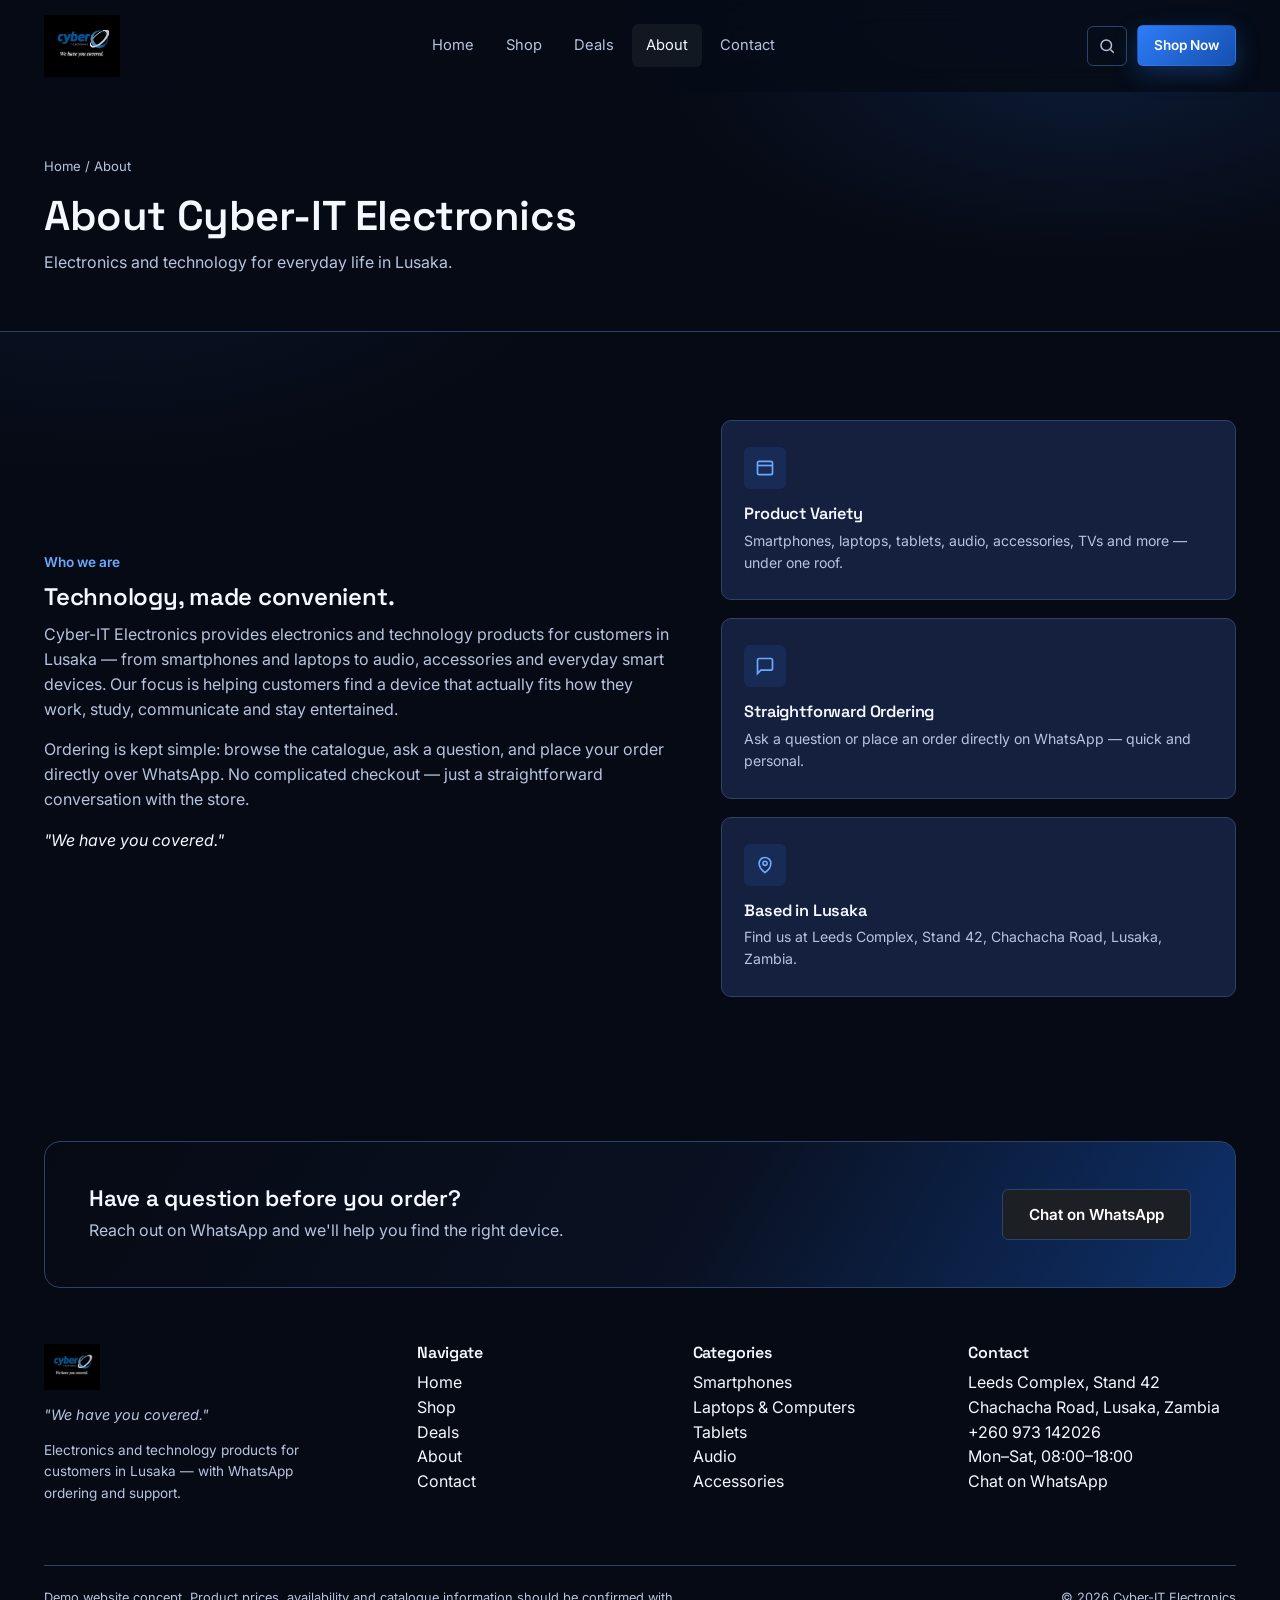
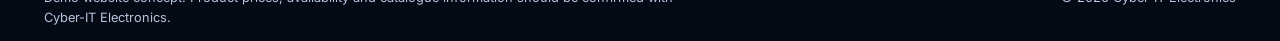
<file: about.html>
<!DOCTYPE html>
<html lang="en">
<head>
<meta charset="UTF-8">
<meta name="viewport" content="width=device-width, initial-scale=1.0">
<title>About Us | Cyber-IT Electronics</title>
<meta name="description" content="Cyber-IT Electronics provides electronics and technology products for customers in Lusaka, Zambia — with convenient WhatsApp ordering and support.">
<link rel="icon" href="assets/logo/cyberit-logo.png">
<link rel="preconnect" href="https://fonts.googleapis.com">
<link href="https://fonts.googleapis.com/css2?family=Space+Grotesk:wght@500;600;700&family=Inter:wght@400;500;600;700&display=swap" rel="stylesheet">
<link rel="stylesheet" href="css/style.css">
<link rel="stylesheet" href="css/animations.css">
</head>
<body>

<div id="site-navbar"></div>

<main>
  <section class="page-hero">
    <div class="container">
      <p class="breadcrumb"><a href="index.html">Home</a> / About</p>
      <h1>About Cyber-IT Electronics</h1>
      <p>Electronics and technology for everyday life in Lusaka.</p>
    </div>
  </section>

  <section class="section">
    <div class="container two-col">
      <div class="reveal">
        <span class="section-kicker">Who we are</span>
        <h2>Technology, made convenient.</h2>
        <p>Cyber-IT Electronics provides electronics and technology products for customers in Lusaka — from smartphones and laptops to audio, accessories and everyday smart devices. Our focus is helping customers find a device that actually fits how they work, study, communicate and stay entertained.</p>
        <p>Ordering is kept simple: browse the catalogue, ask a question, and place your order directly over WhatsApp. No complicated checkout — just a straightforward conversation with the store.</p>
        <p style="font-style:italic;color:var(--text);">"We have you covered."</p>
      </div>
      <div class="reveal">
        <div class="feature-grid" style="grid-template-columns:1fr;">
          <div class="feature-card">
            <div class="feature-card__icon">
              <svg width="20" height="20" viewBox="0 0 24 24" fill="none" stroke="currentColor" stroke-width="2"><rect x="3" y="4" width="18" height="16" rx="2"/><path d="M3 9h18"/></svg>
            </div>
            <h3>Product Variety</h3>
            <p>Smartphones, laptops, tablets, audio, accessories, TVs and more — under one roof.</p>
          </div>
          <div class="feature-card">
            <div class="feature-card__icon">
              <svg width="20" height="20" viewBox="0 0 24 24" fill="none" stroke="currentColor" stroke-width="2"><path d="M21 15a2 2 0 01-2 2H7l-4 4V5a2 2 0 012-2h14a2 2 0 012 2z"/></svg>
            </div>
            <h3>Straightforward Ordering</h3>
            <p>Ask a question or place an order directly on WhatsApp — quick and personal.</p>
          </div>
          <div class="feature-card">
            <div class="feature-card__icon">
              <svg width="20" height="20" viewBox="0 0 24 24" fill="none" stroke="currentColor" stroke-width="2"><path d="M12 21s-7-4.5-7-11a7 7 0 0114 0c0 6.5-7 11-7 11z"/><circle cx="12" cy="10" r="2.5"/></svg>
            </div>
            <h3>Based in Lusaka</h3>
            <p>Find us at Leeds Complex, Stand 42, Chachacha Road, Lusaka, Zambia.</p>
          </div>
        </div>
      </div>
    </div>
  </section>

  <section class="section--tight">
    <div class="container">
      <div class="wa-band reveal">
        <div>
          <h3>Have a question before you order?</h3>
          <p>Reach out on WhatsApp and we'll help you find the right device.</p>
        </div>
        <a class="btn btn--whatsapp" id="aboutWhatsApp" href="#" target="_blank" rel="noopener">Chat on WhatsApp</a>
      </div>
    </div>
  </section>
</main>

<div id="site-footer"></div>

<script src="js/products.js"></script>
<script src="js/site.js"></script>
<script>
  document.addEventListener("DOMContentLoaded", function () {
    document.getElementById("aboutWhatsApp").href = buildGeneralWhatsAppLink();
    if (typeof initReveal === "function") initReveal();
  });
</script>
</body>
</html>
</file>
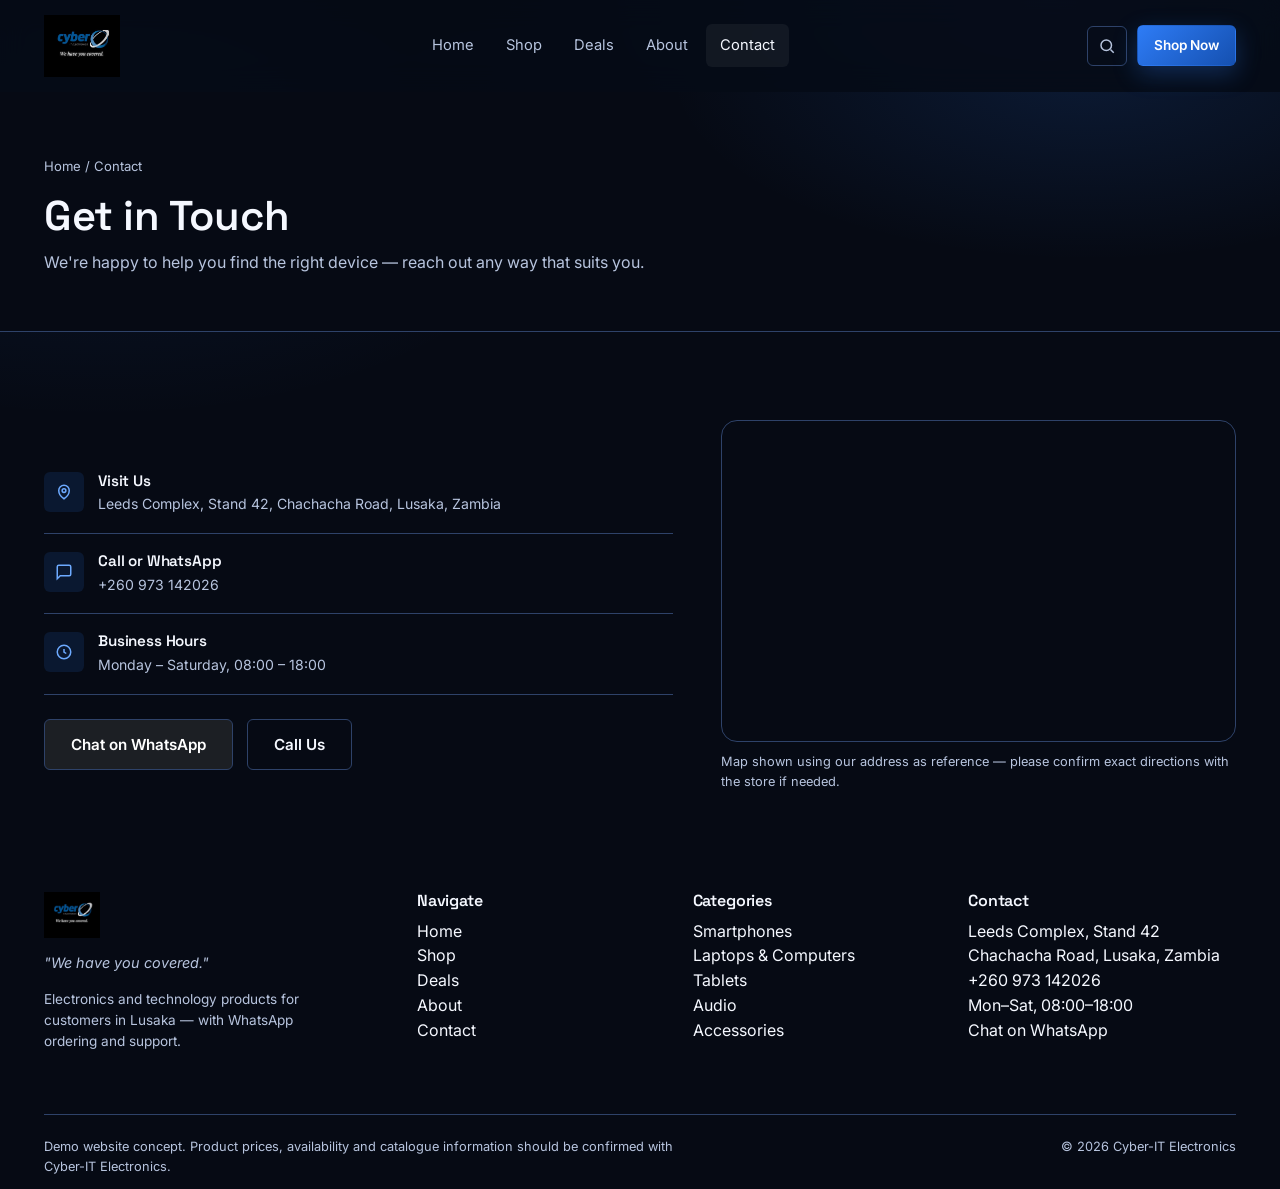
<file: contact.html>
<!DOCTYPE html>
<html lang="en">
<head>
<meta charset="UTF-8">
<meta name="viewport" content="width=device-width, initial-scale=1.0">
<title>Contact Us | Cyber-IT Electronics</title>
<meta name="description" content="Contact Cyber-IT Electronics — Leeds Complex, Stand 42, Chachacha Road, Lusaka. Call, WhatsApp or visit us Mon–Sat, 08:00–18:00.">
<link rel="icon" href="assets/logo/cyberit-logo.png">
<link rel="preconnect" href="https://fonts.googleapis.com">
<link href="https://fonts.googleapis.com/css2?family=Space+Grotesk:wght@500;600;700&family=Inter:wght@400;500;600;700&display=swap" rel="stylesheet">
<link rel="stylesheet" href="css/style.css">
<link rel="stylesheet" href="css/animations.css">
</head>
<body>

<div id="site-navbar"></div>

<main>
  <section class="page-hero">
    <div class="container">
      <p class="breadcrumb"><a href="index.html">Home</a> / Contact</p>
      <h1>Get in Touch</h1>
      <p>We're happy to help you find the right device — reach out any way that suits you.</p>
    </div>
  </section>

  <section class="section">
    <div class="container two-col">
      <div class="reveal">
        <div class="info-row">
          <div class="info-row__icon">
            <svg width="18" height="18" viewBox="0 0 24 24" fill="none" stroke="currentColor" stroke-width="2"><path d="M12 21s-7-4.5-7-11a7 7 0 0114 0c0 6.5-7 11-7 11z"/><circle cx="12" cy="10" r="2.5"/></svg>
          </div>
          <div>
            <h4>Visit Us</h4>
            <p>Leeds Complex, Stand 42, Chachacha Road, Lusaka, Zambia</p>
          </div>
        </div>
        <div class="info-row">
          <div class="info-row__icon">
            <svg width="18" height="18" viewBox="0 0 24 24" fill="none" stroke="currentColor" stroke-width="2"><path d="M21 15a2 2 0 01-2 2H7l-4 4V5a2 2 0 012-2h14a2 2 0 012 2z"/></svg>
          </div>
          <div>
            <h4>Call or WhatsApp</h4>
            <p><a href="tel:+260973142026">+260 973 142026</a></p>
          </div>
        </div>
        <div class="info-row">
          <div class="info-row__icon">
            <svg width="18" height="18" viewBox="0 0 24 24" fill="none" stroke="currentColor" stroke-width="2"><circle cx="12" cy="12" r="9"/><path d="M12 8v4l3 2"/></svg>
          </div>
          <div>
            <h4>Business Hours</h4>
            <p>Monday – Saturday, 08:00 – 18:00</p>
          </div>
        </div>

        <div class="hero__cta" style="margin-top:24px;">
          <a class="btn btn--whatsapp" id="contactWhatsApp" href="#" target="_blank" rel="noopener">Chat on WhatsApp</a>
          <a class="btn btn--ghost" href="tel:+260973142026">Call Us</a>
        </div>
      </div>

      <div class="reveal">
        <div class="map-frame">
          <iframe
            title="Cyber-IT Electronics location"
            src="https://www.google.com/maps?q=Leeds+Complex+Stand+42+Chachacha+Road+Lusaka+Zambia&output=embed"
            loading="lazy"
            referrerpolicy="no-referrer-when-downgrade">
          </iframe>
        </div>
        <p style="font-size:0.8rem;margin-top:10px;">Map shown using our address as reference — please confirm exact directions with the store if needed.</p>
      </div>
    </div>
  </section>
</main>

<div id="site-footer"></div>

<script src="js/products.js"></script>
<script src="js/site.js"></script>
<script>
  document.addEventListener("DOMContentLoaded", function () {
    document.getElementById("contactWhatsApp").href = buildGeneralWhatsAppLink();
    if (typeof initReveal === "function") initReveal();
  });
</script>
</body>
</html>
</file>
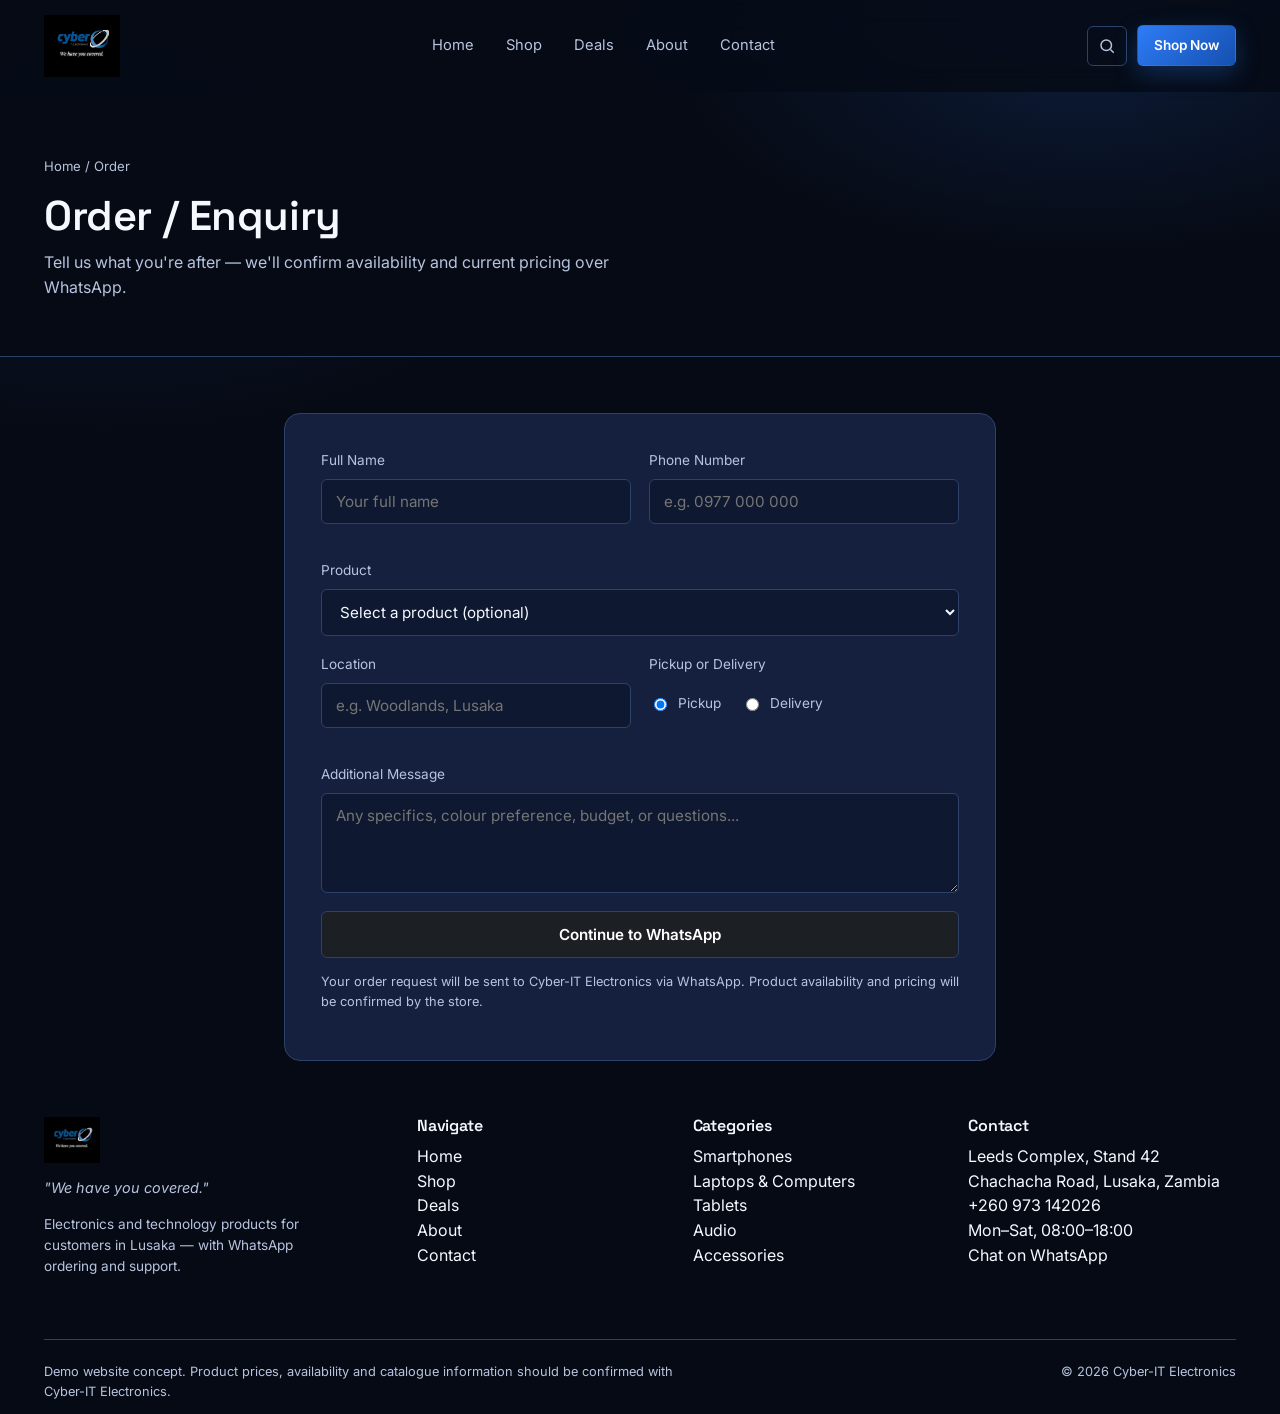
<file: order.html>
<!DOCTYPE html>
<html lang="en">
<head>
<meta charset="UTF-8">
<meta name="viewport" content="width=device-width, initial-scale=1.0">
<title>Order / Enquiry | Cyber-IT Electronics</title>
<meta name="description" content="Place an order or enquiry with Cyber-IT Electronics. Your request is sent via WhatsApp for confirmation of price and availability.">
<link rel="icon" href="assets/logo/cyberit-logo.png">
<link rel="preconnect" href="https://fonts.googleapis.com">
<link href="https://fonts.googleapis.com/css2?family=Space+Grotesk:wght@500;600;700&family=Inter:wght@400;500;600;700&display=swap" rel="stylesheet">
<link rel="stylesheet" href="css/style.css">
<link rel="stylesheet" href="css/animations.css">
</head>
<body>

<div id="site-navbar"></div>

<main>
  <section class="page-hero">
    <div class="container">
      <p class="breadcrumb"><a href="index.html">Home</a> / Order</p>
      <h1>Order / Enquiry</h1>
      <p>Tell us what you're after — we'll confirm availability and current pricing over WhatsApp.</p>
    </div>
  </section>

  <section class="section--tight">
    <div class="container" style="max-width:760px;">
      <form class="form-card" id="orderForm">

        <div class="form-row">
          <div class="form-group">
            <label for="fullName">Full Name</label>
            <input type="text" id="fullName" required placeholder="Your full name">
          </div>
          <div class="form-group">
            <label for="phoneNumber">Phone Number</label>
            <input type="tel" id="phoneNumber" required placeholder="e.g. 0977 000 000">
          </div>
        </div>

        <div class="form-group">
          <label for="productSelect">Product</label>
          <select id="productSelect"></select>
        </div>

        <div class="form-row">
          <div class="form-group">
            <label for="customerLocation">Location</label>
            <input type="text" id="customerLocation" placeholder="e.g. Woodlands, Lusaka">
          </div>
          <div class="form-group">
            <label>Pickup or Delivery</label>
            <div class="radio-row" style="margin-top:10px;">
              <label class="radio-option"><input type="radio" name="fulfilment" value="Pickup" checked> Pickup</label>
              <label class="radio-option"><input type="radio" name="fulfilment" value="Delivery"> Delivery</label>
            </div>
          </div>
        </div>

        <div class="form-group">
          <label for="additionalMessage">Additional Message</label>
          <textarea id="additionalMessage" placeholder="Any specifics, colour preference, budget, or questions..."></textarea>
        </div>

        <button type="submit" class="btn btn--whatsapp btn--block">Continue to WhatsApp</button>

        <p class="form-note">Your order request will be sent to Cyber-IT Electronics via WhatsApp. Product availability and pricing will be confirmed by the store.</p>
      </form>
    </div>
  </section>
</main>

<div id="site-footer"></div>

<script src="js/products.js"></script>
<script src="js/site.js"></script>
<script src="js/order.js"></script>
</body>
</html>
</file>
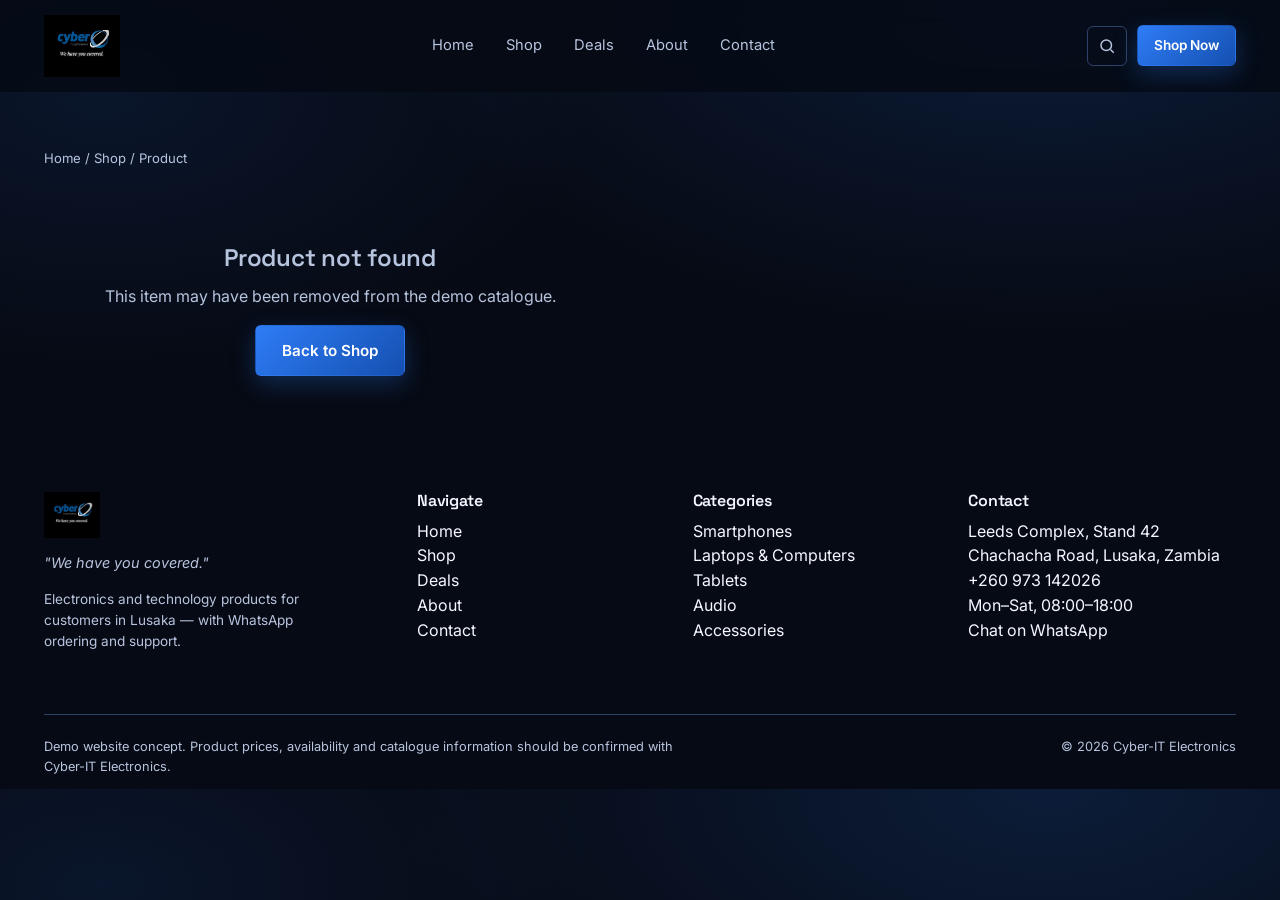
<file: product.html>
<!DOCTYPE html>
<html lang="en">
<head>
<meta charset="UTF-8">
<meta name="viewport" content="width=device-width, initial-scale=1.0">
<title>Product Details | Cyber-IT Electronics</title>
<meta name="description" content="Product details from the Cyber-IT Electronics demo catalogue. Order or ask questions via WhatsApp.">
<link rel="icon" href="assets/logo/cyberit-logo.png">
<link rel="preconnect" href="https://fonts.googleapis.com">
<link href="https://fonts.googleapis.com/css2?family=Space+Grotesk:wght@500;600;700&family=Inter:wght@400;500;600;700&display=swap" rel="stylesheet">
<link rel="stylesheet" href="css/style.css">
<link rel="stylesheet" href="css/animations.css">
</head>
<body>

<div id="site-navbar"></div>

<main>
  <section class="section--tight">
    <div class="container">
      <p class="breadcrumb"><a href="index.html">Home</a> / <a href="shop.html">Shop</a> / <span id="breadcrumbCurrent">Product</span></p>

      <div id="productDetail" class="product-detail">
        <div class="product-detail__gallery">
          <img id="mainProductImage" src="" alt="">
        </div>
        <div>
          <span class="product-detail__cat" id="productCategory"></span>
          <h1 class="product-detail__name" id="productName"></h1>
          <div class="product-detail__price-row">
            <span class="product-detail__price" id="productPrice"></span>
            <span class="product-detail__old" id="productOldPrice"></span>
            <span class="product-card__discount" id="productDiscount" style="position:static;"></span>
          </div>
          <p class="product-detail__avail" id="productAvailability"></p>
          <p id="productDescription"></p>

          <div id="galleryThumbs" style="display:flex;gap:8px;margin-bottom:8px;"></div>

          <ul class="spec-list" id="specList"></ul>

          <div class="product-detail__actions">
            <a class="btn btn--whatsapp" id="orderWhatsAppBtn" target="_blank" rel="noopener">Order via WhatsApp</a>
            <a class="btn btn--ghost" id="askWhatsAppBtn" target="_blank" rel="noopener">Ask About This Product</a>
          </div>

          <p class="disclaimer-note" id="demoImageNote">
            This product image is a demo/catalogue visual sourced for illustration and is not an official Cyber-IT Electronics store photo. Price shown is a demo price — please confirm current price and availability with the store.
          </p>
        </div>
      </div>

      <div id="relatedWrap">
        <h2 class="related-heading reveal">You may also like</h2>
        <div class="product-grid" id="relatedGrid" style="margin-top:24px;"></div>
      </div>
    </div>
  </section>
</main>

<div id="site-footer"></div>

<script src="js/products.js"></script>
<script src="js/site.js"></script>
<script src="js/product.js"></script>
</body>
</html>
</file>
<file: css/style.css>
/* =========================================================================
   CYBER-IT ELECTRONICS — CORE STYLESHEET
   ========================================================================= */

:root {
  /* Brand palette — blue-forward dark theme */
  --c-black: #060A14;
  --c-charcoal: #0E1830;
  --c-charcoal-soft: #14203E;
  --c-charcoal-line: #2E4269;
  --c-blue: #2E7CF6;
  --c-blue-bright: #6DAAFF;
  --c-blue-deep: #1550B0;
  --c-white: #F5F8FF;
  --c-gray: #B7C4DE;
  --c-gray-soft: #8B9BC0;

  /* Semantic */
  --bg: var(--c-black);
  --surface: var(--c-charcoal);
  --surface-2: var(--c-charcoal-soft);
  --line: var(--c-charcoal-line);
  --text: var(--c-white);
  --text-muted: var(--c-gray);
  --accent: var(--c-blue);
  --accent-bright: var(--c-blue-bright);

  /* Type */
  --font-display: "Space Grotesk", "Segoe UI", sans-serif;
  --font-body: "Inter", "Segoe UI", sans-serif;

  /* Layout */
  --container: 1240px;
  --radius-sm: 6px;
  --radius-md: 10px;
  --radius-lg: 16px;
  --nav-h: 92px;
  --nav-h-scrolled: 74px;

  --shadow-card: 0 10px 30px rgba(0,0,0,0.35);
  --shadow-glow: 0 0 0 1px rgba(46,124,246,0.25), 0 12px 40px rgba(46,124,246,0.12);
}

* { box-sizing: border-box; }
html { scroll-behavior: smooth; }

/* The navbar/mobile-menu mount point must not constrain the sticky
   header's containing block — display:contents removes it from the
   box tree while keeping it as a JS injection target. */
#site-navbar { display: contents; }

body {
  margin: 0;
  background:
    radial-gradient(1100px 560px at 82% 0%, rgba(46,124,246,0.16), transparent 60%),
    radial-gradient(900px 500px at 8% 12%, rgba(46,124,246,0.10), transparent 55%),
    var(--bg);
  color: var(--text);
  font-family: var(--font-body);
  line-height: 1.55;
  -webkit-font-smoothing: antialiased;
}

img { max-width: 100%; display: block; }
a { color: inherit; text-decoration: none; }
ul { list-style: none; margin: 0; padding: 0; }
button { font-family: inherit; cursor: pointer; }

h1, h2, h3, h4 {
  font-family: var(--font-display);
  font-weight: 600;
  line-height: 1.15;
  margin: 0 0 0.5em;
  letter-spacing: -0.01em;
}

p { margin: 0 0 1em; color: var(--text-muted); }

.container {
  max-width: var(--container);
  margin: 0 auto;
  padding: 0 24px;
}

.section {
  padding: 88px 0;
}
.section--tight { padding: 56px 0; }
.section--surface { background: var(--surface); }
.section--tech-bg {
  position: relative;
  background:
    linear-gradient(180deg, rgba(6,10,20,0.90) 0%, rgba(6,10,20,0.95) 100%),
    url('https://images.unsplash.com/photo-1562408590-e32931084e23?auto=format&fit=crop&w=1600&q=70') center/cover no-repeat;
}

.section-head {
  display: flex;
  align-items: flex-end;
  justify-content: space-between;
  gap: 24px;
  margin-bottom: 40px;
  flex-wrap: wrap;
}
.section-head h2 { font-size: clamp(1.6rem, 2.6vw, 2.2rem); margin: 0; }
.section-head p { margin: 6px 0 0; max-width: 46ch; }
.section-head--center { justify-content: center; text-align: center; }
.section-head--center h2 { width: 100%; }
.section-kicker {
  color: var(--accent-bright);
  font-size: 0.85rem;
  font-weight: 600;
  margin-bottom: 10px;
  display: inline-block;
}

/* Focus visibility */
a:focus-visible, button:focus-visible, input:focus-visible, textarea:focus-visible, select:focus-visible {
  outline: 2px solid var(--accent-bright);
  outline-offset: 2px;
}

@media (prefers-reduced-motion: reduce) {
  *, *::before, *::after { animation-duration: 0.01ms !important; animation-iteration-count: 1 !important; transition-duration: 0.01ms !important; scroll-behavior: auto !important; }
}

/* -------------------------------------------------------------------------
   Buttons
   ------------------------------------------------------------------------- */
.btn {
  display: inline-flex;
  align-items: center;
  justify-content: center;
  gap: 8px;
  padding: 13px 26px;
  border-radius: var(--radius-sm);
  font-weight: 600;
  font-size: 0.95rem;
  border: 1px solid transparent;
  transition: transform 0.15s ease, box-shadow 0.15s ease, background 0.15s ease, border-color .15s ease;
  white-space: nowrap;
}
.btn:active { transform: translateY(1px); }

.btn--primary {
  background: linear-gradient(135deg, var(--c-blue), var(--c-blue-deep));
  color: #fff;
  box-shadow: 0 8px 24px rgba(46,124,246,0.28);
}
.btn--primary:hover { box-shadow: 0 10px 30px rgba(46,124,246,0.42); transform: translateY(-1px); }

.btn--ghost {
  background: transparent;
  color: var(--text);
  border-color: var(--line);
}
.btn--ghost:hover { border-color: var(--accent-bright); color: var(--accent-bright); }

.btn--whatsapp {
  background: #1c1f24;
  color: #fff;
  border: 1px solid var(--line);
}
.btn--whatsapp:hover { border-color: #25D366; color: #25D366; }

.btn--block { width: 100%; }
.btn--sm { padding: 9px 16px; font-size: 0.85rem; }
.btn--pill { border-radius: 999px; padding: 15px 30px; }

/* -------------------------------------------------------------------------
   Navbar
   ------------------------------------------------------------------------- */
.navbar {
  position: sticky;
  top: 0;
  z-index: 500;
  height: var(--nav-h);
  display: flex;
  align-items: center;
  background: rgba(6,10,20,0.82);
  backdrop-filter: blur(14px);
  border-bottom: 1px solid transparent;
  transition: height 0.25s ease, border-color 0.25s ease, background 0.25s ease;
}
.navbar.is-scrolled {
  height: var(--nav-h-scrolled);
  border-bottom-color: var(--line);
  background: rgba(6,10,20,0.95);
}
.navbar__inner {
  width: 100%;
  max-width: var(--container);
  margin: 0 auto;
  padding: 0 24px;
  display: flex;
  align-items: center;
  justify-content: space-between;
  gap: 20px;
}
.navbar__brand { display: flex; align-items: center; gap: 10px; }
.navbar__logo { height: 62px; width: auto; transition: height 0.25s ease; }
.navbar.is-scrolled .navbar__logo { height: 50px; }
.navbar__wordmark { font-family: var(--font-display); font-weight: 700; font-size: 1.05rem; }
.navbar__wordmark span { color: var(--accent-bright); }

.navbar__links {
  display: flex;
  align-items: center;
  gap: 4px;
}
.navbar__links a {
  padding: 10px 14px;
  font-size: 0.92rem;
  color: var(--text-muted);
  border-radius: var(--radius-sm);
  transition: color 0.15s ease, background 0.15s ease;
}
.navbar__links a:hover, .navbar__links a.is-active { color: var(--text); background: rgba(255,255,255,0.05); }

.navbar__actions { display: flex; align-items: center; gap: 10px; }
.navbar__icon-btn {
  width: 40px; height: 40px;
  display: inline-flex; align-items: center; justify-content: center;
  border-radius: var(--radius-sm);
  border: 1px solid var(--line);
  color: var(--text-muted);
  background: transparent;
  transition: border-color .15s ease, color .15s ease;
}
.navbar__icon-btn:hover { border-color: var(--accent-bright); color: var(--accent-bright); }

.navbar__burger {
  display: none;
  width: 40px; height: 40px;
  align-items: center; justify-content: center;
  border-radius: var(--radius-sm);
  border: 1px solid var(--line);
  background: transparent;
  color: var(--text);
}

.mobile-menu {
  position: fixed;
  inset: 0;
  z-index: 600;
  background: rgba(6,10,20,0.98);
  backdrop-filter: blur(10px);
  display: flex;
  flex-direction: column;
  padding: 22px 24px;
  transform: translateY(-8px);
  opacity: 0;
  pointer-events: none;
  transition: opacity 0.2s ease, transform 0.2s ease;
}
.mobile-menu.is-open { opacity: 1; transform: translateY(0); pointer-events: auto; }
.mobile-menu__top { display: flex; align-items: center; justify-content: space-between; margin-bottom: 32px; }
.mobile-menu__links { display: flex; flex-direction: column; gap: 4px; }
.mobile-menu__links a {
  padding: 16px 4px;
  font-size: 1.25rem;
  font-family: var(--font-display);
  border-bottom: 1px solid var(--line);
}
.mobile-menu__footer { margin-top: auto; display: flex; flex-direction: column; gap: 12px; }

@media (max-width: 900px) {
  .navbar__links { display: none; }
  .navbar__burger { display: inline-flex; }
  .navbar__actions .navbar__icon-btn--search { display: none; }
}

/* -------------------------------------------------------------------------
   Welcome / intro animation
   ------------------------------------------------------------------------- */
.intro {
  position: fixed;
  inset: 0;
  z-index: 9999;
  background: #000;
  display: flex;
  align-items: center;
  justify-content: center;
  transition: opacity 0.5s ease, visibility 0.5s ease;
}
.intro.is-hidden { opacity: 0; visibility: hidden; pointer-events: none; }
.intro__mark {
  display: flex;
  flex-direction: column;
  align-items: center;
  gap: 14px;
}
.intro__orbit {
  position: relative;
  width: 92px; height: 92px;
  opacity: 0;
  animation: introScan 0.8s ease forwards 0.1s;
}
.intro__orbit svg { width: 100%; height: 100%; }
.intro__wordmark {
  font-family: var(--font-display);
  font-size: 1.9rem;
  font-weight: 700;
  opacity: 0;
  transform: translateY(6px);
  animation: introRise 0.5s ease forwards 0.55s;
}
.intro__wordmark .w-cyber { color: var(--accent-bright); }
.intro__sub {
  font-size: 0.8rem;
  letter-spacing: 0.08em;
  color: var(--text-muted);
  opacity: 0;
  transform: translateY(4px);
  animation: introRise 0.5s ease forwards 0.85s;
}
.intro__tagline {
  font-style: italic;
  color: var(--text-muted);
  font-size: 0.95rem;
  margin-top: 6px;
  opacity: 0;
  animation: introRise 0.5s ease forwards 1.15s;
}

/* -------------------------------------------------------------------------
   Hero slider
   ------------------------------------------------------------------------- */
.hero {
  position: relative;
  height: min(88vh, 780px);
  min-height: 520px;
  overflow: hidden;
  background: var(--c-black);
}
.hero__slide {
  position: absolute; inset: 0;
  overflow: hidden;
  opacity: 0;
  transition: opacity 1.1s ease;
}
.hero__slide.is-active { opacity: 1; }
.hero__bg {
  position: absolute; inset: 0;
  background-size: cover;
  background-position: center;
  transform: scale(1.04);
  transition: transform 6s ease;
}
.hero__slide.is-active .hero__bg { transform: scale(1.1); }
.hero .container { height: 100%; }
.hero__slide::after {
  content: "";
  position: absolute; inset: 0;
  background:
    linear-gradient(180deg, rgba(6,10,20,0.05) 0%, rgba(6,10,20,0.18) 45%, rgba(6,10,20,0.82) 100%),
    linear-gradient(90deg, rgba(6,10,20,0.62) 0%, rgba(6,10,20,0.08) 60%);
}
.hero__content {
  position: relative;
  z-index: 2;
  height: 100%;
  display: flex;
  flex-direction: column;
  justify-content: flex-end;
  padding-bottom: 140px;
  max-width: 640px;
}
.hero__meta {
  display: inline-block;
  color: #E7EAF2;
  font-weight: 600;
  font-size: 0.78rem;
  letter-spacing: 0.14em;
  text-transform: uppercase;
  margin-bottom: 18px;
  text-shadow: 0 2px 12px rgba(0,0,0,0.75);
}
.hero__headline {
  font-size: clamp(2.1rem, 5vw, 3.4rem);
  margin-bottom: 10px;
  text-shadow: 0 4px 24px rgba(0,0,0,0.65), 0 2px 8px rgba(0,0,0,0.5);
}
.hero__subtitle {
  display: block;
  color: var(--accent-bright);
  font-weight: 600;
  font-size: 1.1rem;
  font-style: italic;
  margin-bottom: 16px;
  text-shadow: 0 2px 12px rgba(0,0,0,0.75);
}
.hero__body { color: #E7EAF2; font-size: 1.05rem; max-width: 48ch; text-shadow: 0 2px 14px rgba(0,0,0,0.7); }
.hero__cta { display: flex; gap: 14px; margin-top: 18px; flex-wrap: wrap; }

.hero__dots {
  position: absolute;
  bottom: 26px;
  left: 50%;
  transform: translateX(-50%);
  display: flex;
  gap: 10px;
  z-index: 3;
}
.hero__dot {
  width: 28px; height: 3px;
  background: rgba(255,255,255,0.28);
  border: none;
  border-radius: 2px;
  overflow: hidden;
  position: relative;
}
.hero__dot::after {
  content: "";
  position: absolute; left: 0; top: 0; bottom: 0;
  width: 0%;
  background: var(--accent-bright);
  transition: width 0.2s linear;
}
.hero__dot.is-active::after { width: 100%; }

/* -------------------------------------------------------------------------
   Category cards
   ------------------------------------------------------------------------- */
.cat-grid {
  display: grid;
  grid-template-columns: repeat(auto-fill, minmax(190px, 1fr));
  gap: 16px;
}
@media (max-width: 560px) {
  .cat-grid { grid-template-columns: repeat(2, 1fr); }
  .cat-card { aspect-ratio: 1/1; }
}
.cat-card {
  position: relative;
  border-radius: var(--radius-md);
  overflow: hidden;
  aspect-ratio: 4/5;
  background: var(--surface-2);
  border: 1px solid var(--line);
  transition: border-color 0.2s ease, transform 0.2s ease;
}
.cat-card:hover { border-color: var(--accent); transform: translateY(-3px); }
.cat-card__bg {
  position: absolute; inset: 0;
  background-size: cover; background-position: center;
  transition: transform 0.4s ease;
}
.cat-card:hover .cat-card__bg { transform: scale(1.06); }
.cat-card::after {
  content: "";
  position: absolute; inset: 0;
  background: linear-gradient(180deg, rgba(6,10,20,0.1) 30%, rgba(6,10,20,0.92) 100%);
}
.cat-card__label {
  position: absolute; left: 16px; bottom: 14px; z-index: 2;
  font-family: var(--font-display);
  font-weight: 600;
  font-size: 1.02rem;
}

/* -------------------------------------------------------------------------
   Product cards + grid
   ------------------------------------------------------------------------- */
.product-grid {
  display: grid;
  grid-template-columns: repeat(auto-fill, minmax(240px, 1fr));
  gap: 22px;
}
.product-card {
  background: var(--surface-2);
  border: 1px solid var(--line);
  border-radius: var(--radius-md);
  overflow: hidden;
  display: flex;
  flex-direction: column;
  transition: border-color 0.2s ease, transform 0.2s ease, box-shadow .2s ease;
}
.product-card:hover { border-color: var(--c-blue-deep); transform: translateY(-4px); box-shadow: var(--shadow-card); }
.product-card__media {
  position: relative;
  aspect-ratio: 1/1;
  background: #0A1224;
  overflow: hidden;
}
.product-card__media img {
  width: 100%; height: 100%; object-fit: contain;
  padding: 18px;
  transition: transform 0.4s ease;
}
.product-card:hover .product-card__media img { transform: scale(1.05); }
.product-card__badge {
  position: absolute; top: 10px; left: 10px;
  background: var(--c-blue-deep);
  color: #fff;
  font-size: 0.72rem;
  font-weight: 700;
  padding: 4px 9px;
  border-radius: 20px;
}
.product-card__discount {
  position: absolute; top: 10px; right: 10px;
  background: #E64545;
  color: #fff;
  font-size: 0.72rem;
  font-weight: 700;
  padding: 4px 9px;
  border-radius: 20px;
}
.product-card__body { padding: 16px 16px 18px; display: flex; flex-direction: column; gap: 8px; flex: 1; }
.product-card__cat { font-size: 0.72rem; color: var(--text-muted); text-transform: uppercase; letter-spacing: 0.06em; }
.product-card__name { font-family: var(--font-display); font-size: 1rem; font-weight: 600; margin: 0; }
.product-card__desc { font-size: 0.85rem; margin: 0; flex: 1; }
.product-card__price-row { display: flex; align-items: baseline; gap: 8px; margin-top: 2px; }
.product-card__price { font-family: var(--font-display); font-size: 1.15rem; font-weight: 700; color: var(--text); }
.product-card__old-price { font-size: 0.85rem; color: var(--text-muted); text-decoration: line-through; }
.product-card__avail { font-size: 0.76rem; color: var(--c-blue-bright); }
.product-card__actions { display: flex; gap: 8px; margin-top: 8px; }
.product-card__actions .btn { flex: 1; padding: 10px 12px; font-size: 0.82rem; }

.demo-tag {
  font-size: 0.68rem;
  color: var(--text-muted);
  border: 1px solid var(--line);
  border-radius: 20px;
  padding: 2px 8px;
  display: inline-block;
  width: fit-content;
}

/* -------------------------------------------------------------------------
   Why choose us / feature cards
   ------------------------------------------------------------------------- */
.feature-grid {
  display: grid;
  grid-template-columns: repeat(auto-fit, minmax(220px, 1fr));
  gap: 18px;
}
.feature-card {
  background: var(--surface-2);
  border: 1px solid var(--line);
  border-radius: var(--radius-md);
  padding: 26px 22px;
}
.feature-card__icon {
  width: 42px; height: 42px;
  border-radius: var(--radius-sm);
  background: rgba(46,124,246,0.12);
  color: var(--accent-bright);
  display: flex; align-items: center; justify-content: center;
  margin-bottom: 16px;
}
.feature-card h3 { font-size: 1.02rem; margin-bottom: 6px; }
.feature-card p { font-size: 0.88rem; margin: 0; }

/* -------------------------------------------------------------------------
   WhatsApp CTA band
   ------------------------------------------------------------------------- */
.wa-band {
  border-radius: var(--radius-lg);
  border: 1px solid var(--line);
  background:
    linear-gradient(120deg, rgba(6,10,20,0.94) 0%, rgba(10,18,36,0.85) 55%, rgba(21,80,176,0.55) 100%),
    url('https://images.unsplash.com/photo-1496181133206-80ce9b88a853?auto=format&fit=crop&w=1600&q=70') center/cover no-repeat;
  padding: 44px;
  display: flex;
  align-items: center;
  justify-content: space-between;
  gap: 24px;
  flex-wrap: wrap;
}
.wa-band h3 { margin-bottom: 6px; font-size: 1.4rem; }
.wa-band p { margin: 0; }

/* -------------------------------------------------------------------------
   Footer
   ------------------------------------------------------------------------- */
.site-footer {
  background: var(--c-black);
  border-top: 1px solid var(--line);
  padding: 64px 0 28px;
}
.footer-grid {
  display: grid;
  grid-template-columns: 1.4fr 1fr 1fr 1.1fr;
  gap: 32px;
}
.footer-brand { display: flex; align-items: center; gap: 10px; margin-bottom: 14px; }
.footer-brand img { height: 46px; }
.footer-brand span { font-family: var(--font-display); font-weight: 700; }
.footer-tagline { font-style: italic; color: var(--text-muted); font-size: 0.9rem; }
.site-footer h4 { font-size: 0.85rem; text-transform: uppercase; letter-spacing: 0.06em; color: var(--text-muted); margin-bottom: 14px; }
.site-footer ul li { margin-bottom: 10px; font-size: 0.9rem; }
.site-footer ul li a:hover { color: var(--accent-bright); }
.footer-bottom {
  margin-top: 48px;
  padding-top: 22px;
  border-top: 1px solid var(--line);
  display: flex;
  justify-content: space-between;
  gap: 12px;
  flex-wrap: wrap;
  font-size: 0.8rem;
  color: var(--text-muted);
}
.footer-disclaimer { max-width: 640px; }

@media (max-width: 820px) {
  .footer-grid { grid-template-columns: 1fr 1fr; }
}
@media (max-width: 520px) {
  .footer-grid { grid-template-columns: 1fr; }
}

/* -------------------------------------------------------------------------
   Page hero (interior pages)
   ------------------------------------------------------------------------- */
.page-hero {
  padding: 64px 0 40px;
  background:
    radial-gradient(700px 320px at 85% -10%, rgba(46,124,246,0.14), transparent 60%),
    var(--c-black);
  border-bottom: 1px solid var(--line);
}
.page-hero h1 { font-size: clamp(1.9rem, 4vw, 2.6rem); margin-bottom: 10px; }
.page-hero p { max-width: 60ch; }
.breadcrumb { font-size: 0.82rem; color: var(--text-muted); margin-bottom: 16px; }
.breadcrumb a:hover { color: var(--accent-bright); }

/* -------------------------------------------------------------------------
   Shop layout: filters + grid
   ------------------------------------------------------------------------- */
.shop-toolbar {
  display: flex;
  gap: 14px;
  flex-wrap: wrap;
  align-items: center;
  margin-bottom: 28px;
}
.search-box {
  flex: 1;
  min-width: 220px;
  display: flex;
  align-items: center;
  gap: 10px;
  background: var(--surface-2);
  border: 1px solid var(--line);
  border-radius: var(--radius-sm);
  padding: 12px 16px;
}
.search-box input {
  flex: 1;
  background: transparent;
  border: none;
  color: var(--text);
  font-size: 0.95rem;
}
.search-box input:focus { outline: none; }
.search-box svg { color: var(--text-muted); flex-shrink: 0; }

.filter-chips { display: flex; gap: 8px; flex-wrap: wrap; }
.filter-chip {
  padding: 9px 16px;
  border-radius: 20px;
  border: 1px solid var(--line);
  background: transparent;
  color: var(--text-muted);
  font-size: 0.84rem;
  transition: all 0.15s ease;
}
.filter-chip.is-active, .filter-chip:hover { border-color: var(--accent); color: var(--text); background: rgba(46,124,246,0.1); }

.sort-select {
  background: var(--surface-2);
  border: 1px solid var(--line);
  color: var(--text);
  padding: 11px 14px;
  border-radius: var(--radius-sm);
  font-size: 0.87rem;
}

.empty-state {
  text-align: center;
  padding: 60px 20px;
  color: var(--text-muted);
}

/* -------------------------------------------------------------------------
   Product details page
   ------------------------------------------------------------------------- */
.product-detail {
  display: grid;
  grid-template-columns: 1fr 1fr;
  gap: 48px;
  align-items: start;
}
.product-detail__gallery {
  background: #0A1224;
  border: 1px solid var(--line);
  border-radius: var(--radius-lg);
  aspect-ratio: 1/1;
  display: flex; align-items: center; justify-content: center;
  overflow: hidden;
  position: sticky;
  top: calc(var(--nav-h) + 20px);
}
.product-detail__gallery img { width: 100%; height: 100%; object-fit: contain; padding: 40px; }
.product-detail__cat { color: var(--accent-bright); font-size: 0.82rem; font-weight: 600; margin-bottom: 8px; display: block; }
.product-detail__name { font-size: clamp(1.6rem, 3vw, 2.1rem); margin-bottom: 10px; }
.product-detail__price-row { display: flex; align-items: baseline; gap: 12px; margin: 14px 0; }
.product-detail__price { font-family: var(--font-display); font-size: 2rem; font-weight: 700; }
.product-detail__old { font-size: 1.1rem; color: var(--text-muted); text-decoration: line-through; }
.product-detail__avail { color: var(--c-blue-bright); font-size: 0.9rem; margin-bottom: 18px; }
.spec-list { border-top: 1px solid var(--line); margin-top: 24px; padding-top: 18px; }
.spec-list li {
  display: flex; justify-content: space-between; gap: 12px;
  padding: 10px 0;
  border-bottom: 1px solid var(--line);
  font-size: 0.9rem;
  color: var(--text-muted);
}
.product-detail__actions { display: flex; gap: 12px; margin-top: 22px; flex-wrap: wrap; }
.product-detail__actions .btn { flex: 1; min-width: 180px; }
.disclaimer-note {
  margin-top: 20px;
  font-size: 0.8rem;
  color: var(--text-muted);
  background: var(--surface-2);
  border: 1px solid var(--line);
  border-radius: var(--radius-sm);
  padding: 12px 14px;
}

.related-heading { margin-top: 72px; }

@media (max-width: 860px) {
  .product-detail { grid-template-columns: 1fr; }
  .product-detail__gallery { position: static; }
}

/* -------------------------------------------------------------------------
   Forms (order/enquiry, contact)
   ------------------------------------------------------------------------- */
.form-card {
  background: var(--surface-2);
  border: 1px solid var(--line);
  border-radius: var(--radius-lg);
  padding: 36px;
}
.form-row { display: grid; grid-template-columns: 1fr 1fr; gap: 18px; margin-bottom: 18px; }
.form-group { display: flex; flex-direction: column; gap: 8px; margin-bottom: 18px; }
.form-group label { font-size: 0.85rem; color: var(--text-muted); }
.form-group input, .form-group select, .form-group textarea {
  background: var(--surface);
  border: 1px solid var(--line);
  border-radius: var(--radius-sm);
  padding: 12px 14px;
  color: var(--text);
  font-family: inherit;
  font-size: 0.95rem;
}
.form-group textarea { resize: vertical; min-height: 100px; }
.radio-row { display: flex; gap: 20px; }
.radio-option { display: flex; align-items: center; gap: 8px; font-size: 0.9rem; color: var(--text); }
.form-note { font-size: 0.8rem; color: var(--text-muted); margin-top: 14px; }

@media (max-width: 640px) {
  .form-row { grid-template-columns: 1fr; }
  .form-card { padding: 24px; }
}

/* -------------------------------------------------------------------------
   About / Contact page bits
   ------------------------------------------------------------------------- */
.two-col {
  display: grid;
  grid-template-columns: 1.1fr 0.9fr;
  gap: 48px;
  align-items: center;
}
@media (max-width: 860px) { .two-col { grid-template-columns: 1fr; } }

.info-row {
  display: flex;
  gap: 14px;
  padding: 18px 0;
  border-bottom: 1px solid var(--line);
}
.info-row__icon {
  width: 40px; height: 40px; flex-shrink: 0;
  border-radius: var(--radius-sm);
  background: rgba(46,124,246,0.12);
  color: var(--accent-bright);
  display: flex; align-items: center; justify-content: center;
}
.info-row h4 { margin: 0 0 4px; font-size: 0.95rem; }
.info-row p { margin: 0; font-size: 0.88rem; }

.map-frame {
  border-radius: var(--radius-lg);
  overflow: hidden;
  border: 1px solid var(--line);
  aspect-ratio: 16/10;
}
.map-frame iframe { width: 100%; height: 100%; border: 0; filter: grayscale(0.3) invert(0.92) contrast(0.9); }

/* -------------------------------------------------------------------------
   Deals page specific
   ------------------------------------------------------------------------- */
.deal-hero {
  padding: 60px 0 40px;
  text-align: center;
  background:
    radial-gradient(700px 300px at 50% -10%, rgba(46,124,246,0.18), transparent 65%),
    var(--c-black);
  border-bottom: 1px solid var(--line);
}
.deal-hero h1 { font-size: clamp(2rem, 5vw, 3rem); }
.deal-hero p { max-width: 50ch; margin: 0 auto; }

.disclaimer-strip {
  text-align: center;
  font-size: 0.78rem;
  color: var(--text-muted);
  padding: 14px 0;
  border-top: 1px solid var(--line);
  border-bottom: 1px solid var(--line);
  background: var(--surface);
}

/* Reveal-on-scroll utility (single orchestrated pattern, used sparingly) */
.reveal { opacity: 0; transform: translateY(16px); transition: opacity 0.6s ease, transform 0.6s ease; }
.reveal.is-visible { opacity: 1; transform: translateY(0); }
</file>
<file: css/animations.css>
/* =========================================================================
   CYBER-IT ELECTRONICS — ANIMATIONS
   ========================================================================= */

@keyframes introScan {
  0%   { opacity: 0; filter: blur(6px); transform: scale(0.9); }
  60%  { opacity: 1; filter: blur(0); transform: scale(1.02); }
  100% { opacity: 1; filter: blur(0); transform: scale(1); }
}

@keyframes introRise {
  from { opacity: 0; transform: translateY(8px); }
  to   { opacity: 1; transform: translateY(0); }
}

@keyframes orbitSpin {
  from { transform: rotate(0deg); }
  to   { transform: rotate(360deg); }
}

@keyframes pulseGlow {
  0%, 100% { box-shadow: 0 0 0 0 rgba(46,124,246,0.35); }
  50%      { box-shadow: 0 0 0 8px rgba(46,124,246,0); }
}
</file>
